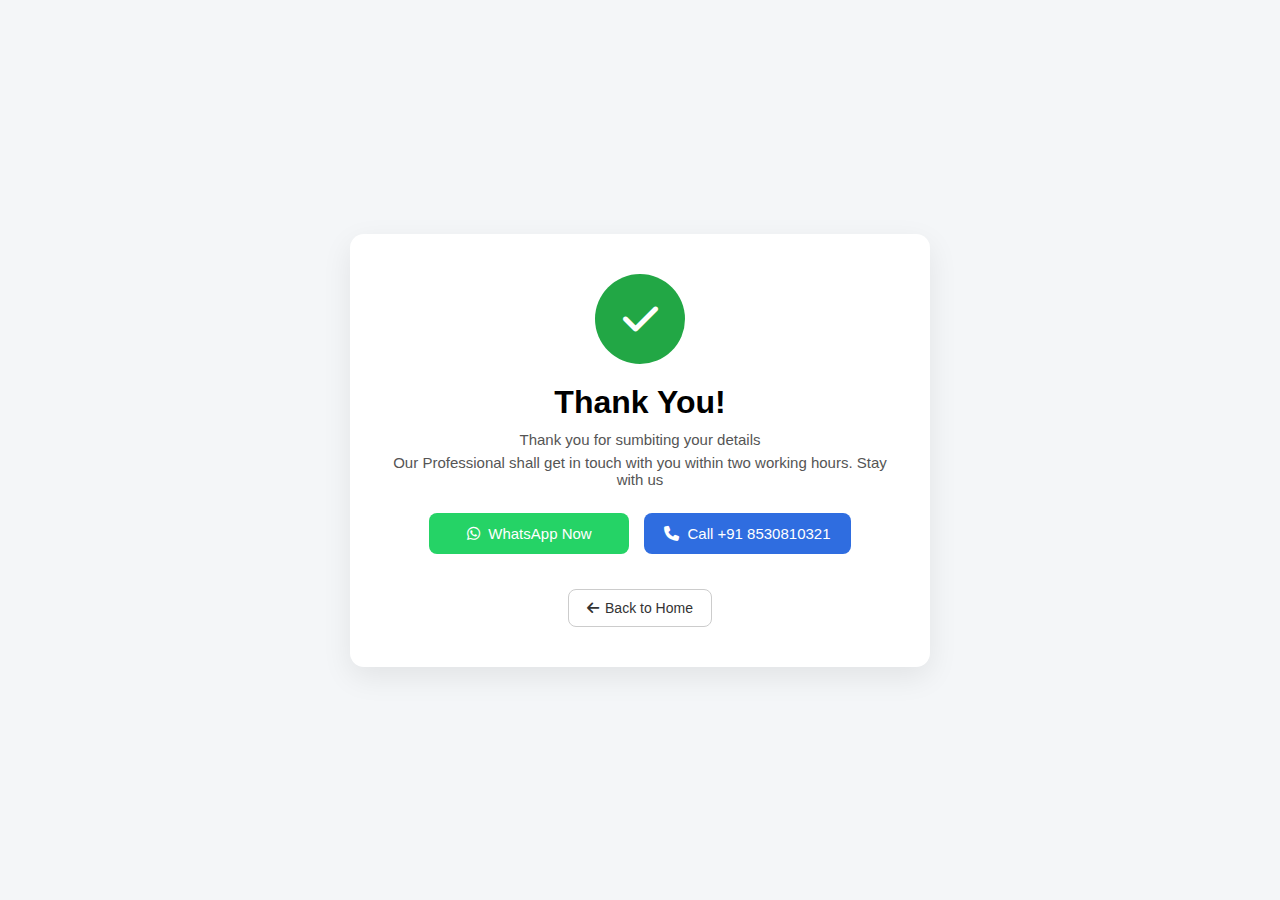
<file: thank-you.html>
<!DOCTYPE html>
<html lang="en">
<head>
    <meta charset="UTF-8">
    <meta http-equiv="X-UA-Compatible" content="IE=edge">
    <meta name="viewport" content="width=device-width, initial-scale=1.0">
    <title>Thank You</title>

    <!-- Font Awesome for icons -->
    <link rel="stylesheet" href="https://cdnjs.cloudflare.com/ajax/libs/font-awesome/6.5.1/css/all.min.css">

    <style>
        body{
            margin:0;
            min-height:100vh;
            display:flex;
            align-items:center;
            justify-content:center;
            background:#f4f6f8;
            font-family: Arial, Helvetica, sans-serif;
        }

        .thank_box{
            background:#fff;
            max-width:520px;
            width:100%;
            padding:40px 30px;
            text-align:center;
            border-radius:14px;
            box-shadow:0 10px 30px rgba(0,0,0,0.08);
        }

        .success-icon{
            width:90px;
            height:90px;
            background:#22a745;
            border-radius:50%;
            display:flex;
            align-items:center;
            justify-content:center;
            margin:0 auto 20px;
        }

        .success-icon i{
            color:#fff;
            font-size:40px;
        }

        .thank_box h1{
            margin:10px 0;
            font-size:32px;
        }

        .thank_box p{
            color:#555;
            margin:6px 0;
            font-size:15px;
        }

        .btn-group{
            display:flex;
            gap:15px;
            justify-content:center;
            margin:25px 0;
            flex-wrap:wrap;
        }

        .btn{
            display:flex;
            align-items:center;
            gap:8px;
            padding:12px 20px;
            border-radius:8px;
            color:#fff;
            font-size:15px;
            text-decoration:none;
            min-width:160px;
            justify-content:center;
        }

        .btn-whatsapp{
            background:#25D366;
        }

        .btn-call{
            background:#2f6de0;
        }

        .btn-back{
            margin-top:10px;
            display:inline-flex;
            align-items:center;
            gap:6px;
            padding:10px 18px;
            border:1px solid #ccc;
            border-radius:8px;
            color:#333;
            text-decoration:none;
            font-size:14px;
            background:#fff;
        }

        @media(max-width:480px){
            .btn{
                width:100%;
            }
        }
    </style>

<!-- Google Tag Manager -->
<script>(function(w,d,s,l,i){w[l]=w[l]||[];w[l].push({'gtm.start':
new Date().getTime(),event:'gtm.js'});var f=d.getElementsByTagName(s)[0],
j=d.createElement(s),dl=l!='dataLayer'?'&l='+l:'';j.async=true;j.src=
'https://www.googletagmanager.com/gtm.js?id='+i+dl;f.parentNode.insertBefore(j,f);
})(window,document,'script','dataLayer','GTM-WTR4B3QP');</script>
<!-- End Google Tag Manager -->
</head>



<body>
    
    
<!-- Google Tag Manager (noscript) -->
<noscript><iframe src="https://www.googletagmanager.com/ns.html?id=GTM-WTR4B3QP"
height="0" width="0" style="display:none;visibility:hidden"></iframe></noscript>
<!-- End Google Tag Manager (noscript) -->
    <div class="thank_box">

        <div class="success-icon">
            <i class="fa-solid fa-check"></i>
        </div>

        <h1>Thank You!</h1>

        <p>Thank you for sumbiting your details</p>
        <p>Our Professional shall get in touch with you within two working hours. Stay with us</p>

        <div class="btn-group">
            <a href="https://wa.me/918530810321" class="btn btn-whatsapp">
                <i class="fa-brands fa-whatsapp"></i> WhatsApp Now
            </a>

            <a href="tel:+918530810321" class="btn btn-call">
                <i class="fa-solid fa-phone"></i> Call +91 8530810321
            </a>
        </div>

        <a href="index.html" class="btn-back">
            <i class="fa-solid fa-arrow-left"></i> Back to Home
        </a>

    </div>
</body>
</html>
</file>
